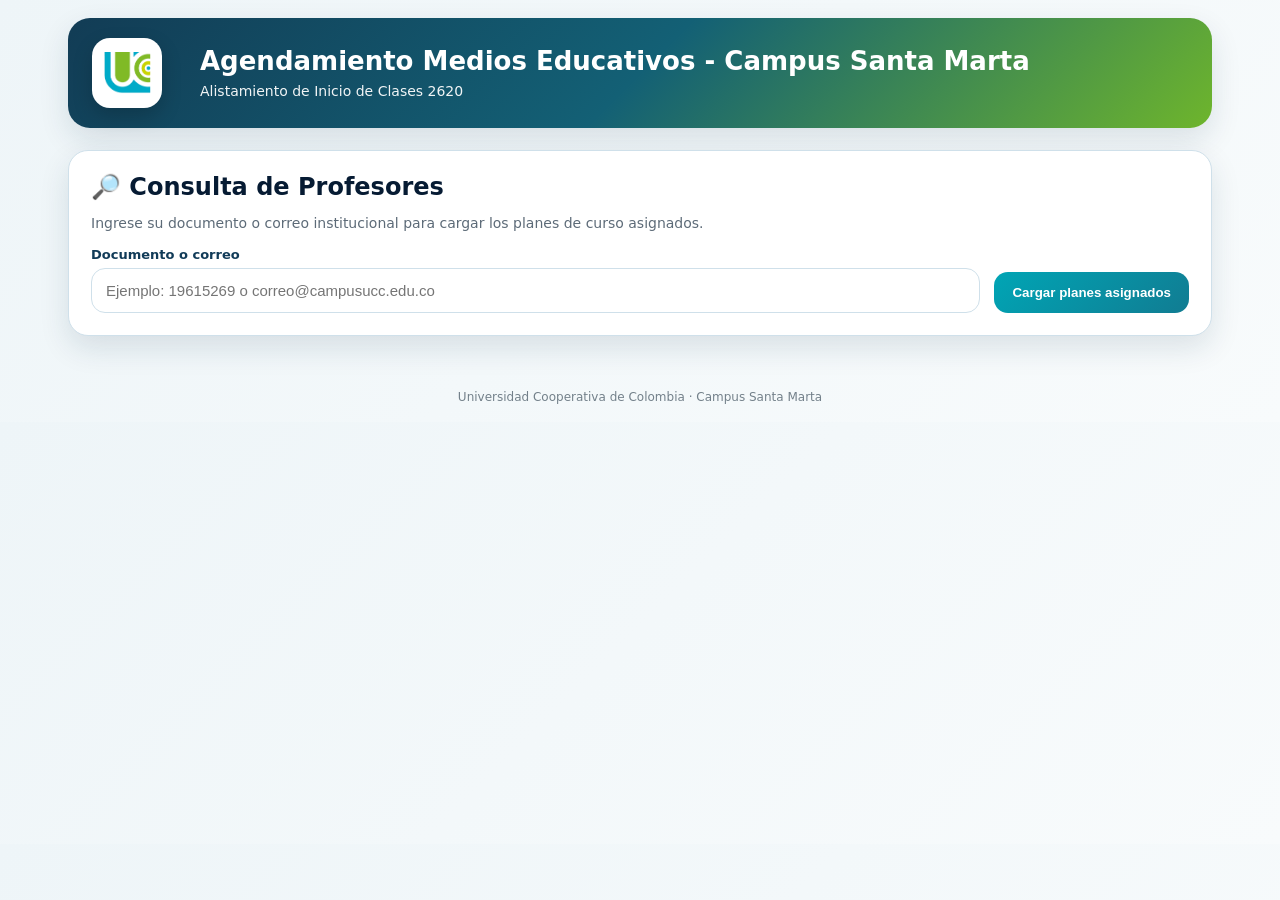
<file: index.html>
<!DOCTYPE html>
<html lang="es">
<head>
  <meta charset="UTF-8">
  <meta name="viewport" content="width=device-width, initial-scale=1.0">
  <title> Agendamiento Medios Educativos </title>
  <link rel="stylesheet" href="style.css?v=20260723-HR01">
</head>
<body data-page="docente">
  <main class="wrap">
    <section class="hero">
      <img src="logo-ucc.png" alt="UCC" class="logo">
      <div>
        <h1>Agendamiento Medios Educativos - Campus Santa Marta</h1>
        <p>Alistamiento de Inicio de Clases 2620</p>
      </div>
    </section>

    <section class="card">
      <h2>🔎 Consulta de Profesores</h2>
      <p class="help">Ingrese su documento o correo institucional para cargar los planes de curso asignados.</p>
      <div id="msg" class="hidden"></div>
      <div class="row">
        <div class="field">
          <label for="txtConsulta">Documento o correo</label>
          <input id="txtConsulta" type="text" placeholder="Ejemplo: 19615269 o correo@campusucc.edu.co" autocomplete="off">
        </div>
        <button id="btnCargarPlanes" class="btn-primary">Cargar planes asignados</button>
      </div>
    </section>

    <section id="resumenDocente" class="card hidden"></section>
    <section id="planesContainer" class="grid"></section>
    <section id="agendaBox" class="card scheduler hidden"></section>
  </main>
  <footer class="footer">Universidad Cooperativa de Colombia · Campus Santa Marta</footer>

  <script src="config.js?v=20260723-HR01"></script>
  <script src="app.js?v=20260723-HR01"></script>
</body>
</html>
</file>
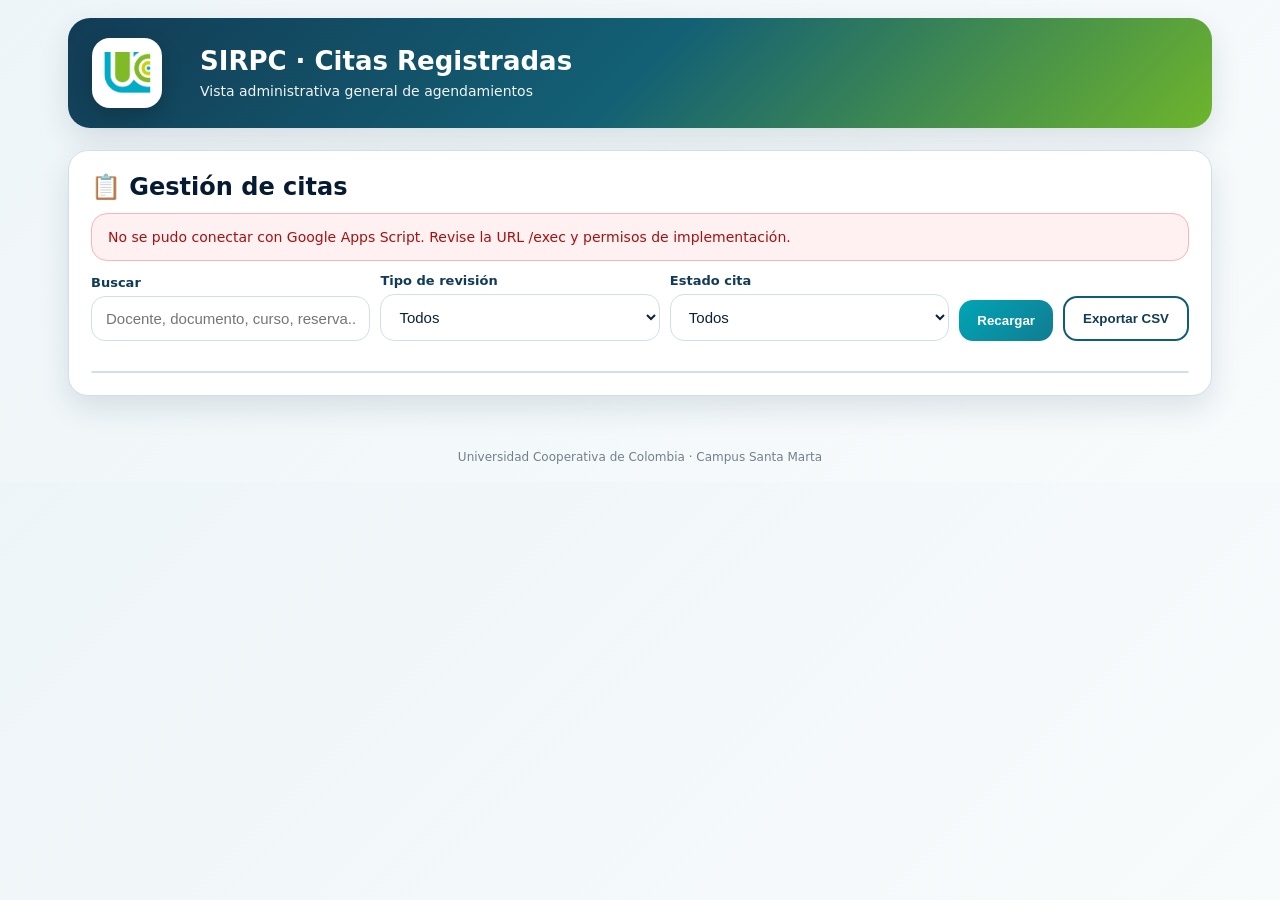
<file: citas.html>
<!DOCTYPE html>
<html lang="es">
<head>
  <meta charset="UTF-8">
  <meta name="viewport" content="width=device-width, initial-scale=1.0">
  <title>SIRPC · Citas registradas</title>
  <link rel="stylesheet" href="style.css?v=20260723-HR01">
</head>
<body data-page="citas">
  <main class="wrap">
    <section class="hero">
      <img src="logo-ucc.png" alt="UCC" class="logo">
      <div>
        <h1>SIRPC · Citas Registradas</h1>
        <p>Vista administrativa general de agendamientos</p>
      </div>
    </section>

    <section class="card">
      <h2>📋 Gestión de citas</h2>
      <div id="msg" class="hidden"></div>
      <div class="toolbar">
        <div class="field">
          <label>Buscar</label>
          <input id="filtroTexto" type="text" placeholder="Docente, documento, curso, reserva...">
        </div>
        <div class="field">
          <label>Tipo de revisión</label>
          <select id="filtroTipo">
            <option value="">Todos</option>
            <option value="SIB">SIB</option>
            <option value="APA">APA</option>
            <option value="Rizoma">E-Learning</option>
          </select>
        </div>
        <div class="field">
          <label>Estado cita</label>
          <select id="filtroEstado">
            <option value="">Todos</option>
            <option value="RESERVADA">RESERVADA</option>
            <option value="CANCELADA">CANCELADA</option>
            <option value="ATENDIDA">ATENDIDA</option>
            <option value="NO_ASISTIO">NO ASISTIÓ</option>
          </select>
        </div>
        <button id="btnRecargarCitas" class="btn-primary">Recargar</button>
        <button id="btnExportarCitas" class="btn-outline">Exportar CSV</button>
      </div>

      <div id="kpisCitas" class="kpis"></div>
      <div class="table-wrap">
        <table id="tablaCitas"></table>
      </div>
    </section>
  </main>
  <footer class="footer">Universidad Cooperativa de Colombia · Campus Santa Marta</footer>

  <script src="config.js?v=20260723-HR01"></script>
  <script src="app.js?v=20260723-HR01"></script>
</body>
</html>
</file>
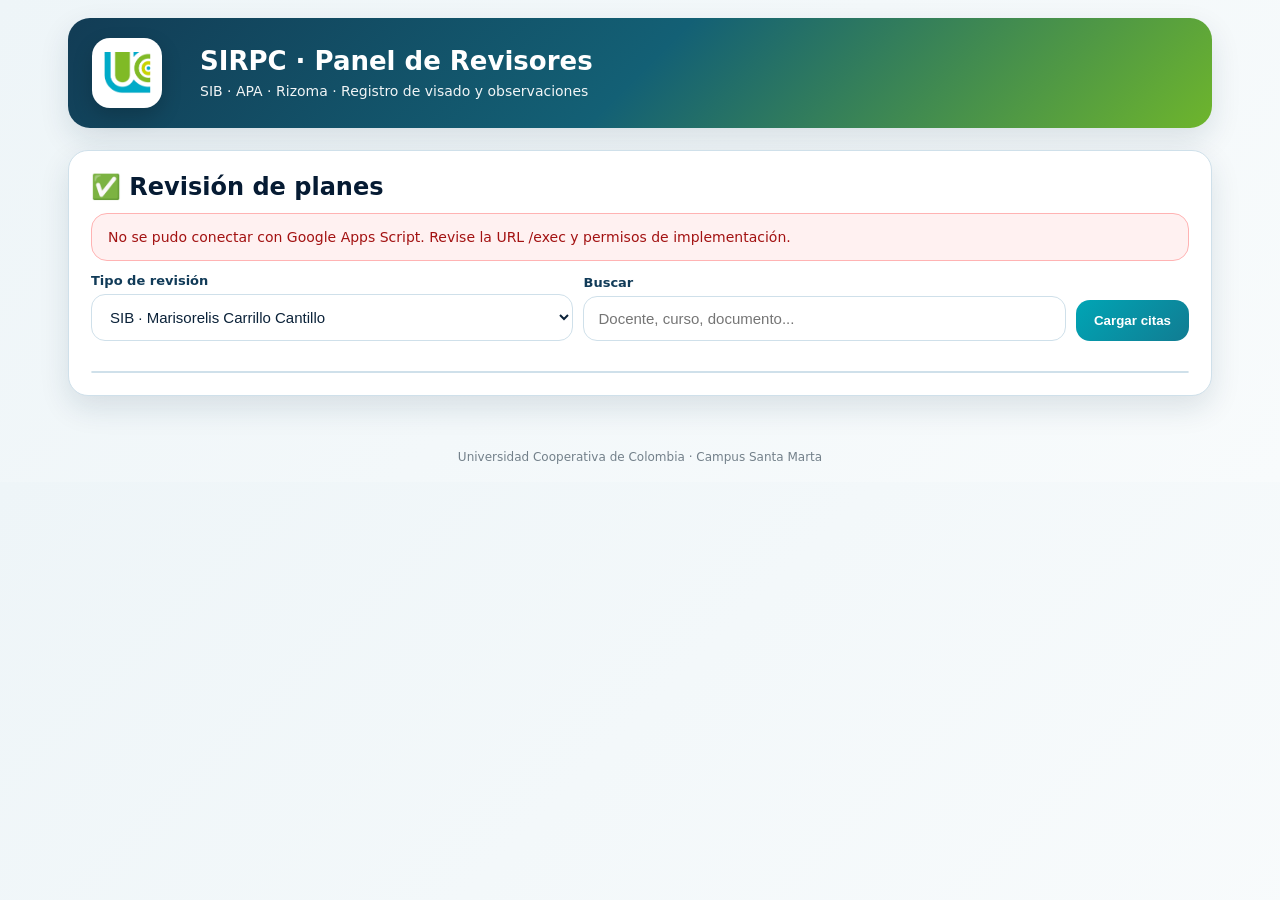
<file: revision.html>
<!DOCTYPE html>
<html lang="es">
<head>
  <meta charset="UTF-8">
  <meta name="viewport" content="width=device-width, initial-scale=1.0">
  <title>SIRPC · Revisión y visado</title>
  <link rel="stylesheet" href="style.css?v=20260723-HR01">
</head>
<body data-page="revision">
  <main class="wrap">
    <section class="hero">
      <img src="logo-ucc.png" alt="UCC" class="logo">
      <div>
        <h1>SIRPC · Panel de Revisores</h1>
        <p>SIB · APA · Rizoma · Registro de visado y observaciones</p>
      </div>
    </section>

    <section class="card">
      <h2>✅ Revisión de planes</h2>
      <div id="msg" class="hidden"></div>

      <div class="toolbar">
        <div class="field">
          <label>Tipo de revisión</label>
          <select id="revTipo">
            <option value="SIB">SIB · Marisorelis Carrillo Cantillo</option>
            <option value="APA">APA · Emilio Alfonso Lara</option>
            <option value="Rizoma">E-learning · Adriana Milena Jimenez Camacho</option>
          </select>
        </div>
        <div class="field">
          <label>Buscar</label>
          <input id="revBuscar" type="text" placeholder="Docente, curso, documento...">
        </div>
        <button id="btnCargarRevision" class="btn-primary">Cargar citas</button>
      </div>

      <div id="kpisRevision" class="kpis"></div>

      <div class="table-wrap">
        <table id="tablaRevision"></table>
      </div>
    </section>
  </main>
  <footer class="footer">Universidad Cooperativa de Colombia · Campus Santa Marta</footer>

  <script src="config.js?v=20260723-HR01"></script>
  <script src="app.js?v=20260723-HR01"></script>
</body>
</html>
</file>
<file: style.css>
/* ==========================================================================
   SIRPC · Revisión de Planes de Curso
   Universidad Cooperativa de Colombia · Campus Santa Marta
   ========================================================================== */
:root{
  --azul:#123C55;
  --azul2:#0F5D75;
  --cyan:#00A5B5;
  --verde:#6EB52C;
  --verde2:#80BA27;
  --fondo:#EEF5F8;
  --texto:#0B2239;
  --muted:#5D6B78;
  --borde:#CFE0EA;
  --blanco:#fff;
  --rojo:#C62828;
  --amarillo:#F39C12;
  --ok:#198754;
  --sombra:0 12px 30px rgba(13,48,72,.12);
}
*{box-sizing:border-box}
body{
  margin:0;
  background:linear-gradient(135deg,#eef5f8,#f8fbfc);
  color:var(--texto);
  font-family:system-ui,-apple-system,BlinkMacSystemFont,"Segoe UI",sans-serif;
}
.wrap{max-width:1180px;margin:0 auto;padding:18px}
.hero{
  display:grid;
  grid-template-columns:90px 1fr;
  align-items:center;
  gap:18px;
  background:linear-gradient(135deg,var(--azul),#136075,var(--verde));
  border-radius:22px;
  padding:20px 24px;
  color:#fff;
  box-shadow:var(--sombra);
  margin-bottom:22px;
}
.logo{
  width:70px;height:70px;border-radius:18px;background:#fff;padding:8px;
  object-fit:contain;box-shadow:0 8px 20px rgba(0,0,0,.18)
}
.hero h1{margin:0;font-size:26px;line-height:1.1;font-weight:800}
.hero p{margin:8px 0 0;font-size:14px;opacity:.94}
.card{
  background:#fff;border:1px solid var(--borde);border-radius:20px;
  box-shadow:var(--sombra);padding:22px;margin-bottom:18px
}
.card h2,.card h3{margin:0 0 10px;color:#061B33}
.help{color:var(--muted);font-size:14px;margin-bottom:16px}
.row{display:flex;gap:14px;align-items:end;flex-wrap:wrap}
.field{flex:1;min-width:240px}
label{display:block;font-size:13px;font-weight:800;margin-bottom:6px;color:#113B58}
input,select,textarea{
  width:100%;border:1.6px solid var(--borde);border-radius:14px;padding:13px 14px;
  font-size:15px;outline:none;background:#fff;color:var(--texto)
}
input:focus,select:focus,textarea:focus{
  border-color:var(--cyan);box-shadow:0 0 0 4px rgba(0,165,181,.12)
}
textarea{min-height:90px;resize:vertical}
button{
  border:none;border-radius:14px;padding:13px 18px;font-weight:800;cursor:pointer;
  transition:.15s transform,.15s opacity,.15s background;
}
button:hover{transform:translateY(-1px)}
button:disabled{opacity:.55;cursor:not-allowed;transform:none}
.btn-primary{background:linear-gradient(135deg,var(--cyan),#117C92);color:#fff}
.btn-green{background:linear-gradient(135deg,var(--verde),#4F9518);color:#fff}
.btn-outline{background:#fff;border:2px solid var(--azul2);color:var(--azul)}
.btn-danger{background:#fff0f0;border:1px solid #f4bbbb;color:var(--rojo)}
.btn-small{padding:8px 10px;font-size:12px;border-radius:10px}
.msg{padding:13px 16px;border-radius:16px;margin:12px 0;font-size:14px;line-height:1.45}
.msg.error{background:#fff1f1;border:1px solid #ffb3b3;color:#a31212}
.msg.ok{background:#ecfff1;border:1px solid #a7efb8;color:#126d2f}
.msg.warn{background:#fff8e8;border:1px solid #ffdf8b;color:#8a5a00}
.msg.info{background:#eef8ff;border:1px solid #b9e3ff;color:#125475}
.grid{display:grid;grid-template-columns:repeat(auto-fit,minmax(280px,1fr));gap:16px}
.plan{
  border:1px solid var(--borde);border-radius:18px;padding:16px;background:linear-gradient(180deg,#fff,#f8fbfd)
}
.plan-title{font-weight:900;font-size:16px;margin-bottom:6px;color:#0c2e48}
.plan-meta{font-size:12px;color:#607180;line-height:1.5;margin-bottom:12px}
.rev-grid{display:grid;grid-template-columns:repeat(3,1fr);gap:10px}
.rev-card{
  border:1px solid var(--borde);border-radius:16px;padding:12px;background:#fff;
  display:flex;flex-direction:column;gap:7px;min-height:148px
}
.rev-card h4{margin:0;font-size:15px}
.badge{display:inline-block;border-radius:999px;padding:4px 9px;font-size:11px;font-weight:900}
.badge.pendiente{background:#f4f6f8;color:#55616b}
.badge.reservada{background:#e6f7ed;color:#12783d}
.badge.visado{background:#d8f7df;color:#0b7130}
.badge.obs{background:#fff1d6;color:#8a5a00}
.badge.cancelada,.badge.no{background:#ffe6e6;color:#ad1818}
.revisor{font-size:11px;color:var(--muted);line-height:1.35}
.scheduler{
  border:2px solid rgba(0,165,181,.25);border-radius:20px;padding:18px;background:#fbfeff
}
.date-grid,.journey-grid,.slots{
  display:grid;grid-template-columns:repeat(auto-fit,minmax(130px,1fr));gap:10px;margin:12px 0
}
.choice,.slot{
  border:1.6px solid var(--borde);background:#fff;border-radius:14px;padding:12px;text-align:center;cursor:pointer;font-weight:800
}
.choice.sel,.slot.sel{border-color:var(--cyan);box-shadow:0 0 0 4px rgba(0,165,181,.12);background:#eefcff}
.slot.full{opacity:.45;background:#f8e7e7;color:#9f1b1b;cursor:not-allowed}
.slot small{display:block;color:var(--muted);font-weight:700;margin-top:3px}
.table-wrap{overflow:auto;border:1px solid var(--borde);border-radius:16px;background:#fff}
table{width:100%;border-collapse:collapse;font-size:13px}
th,td{padding:10px 9px;border-bottom:1px solid #e6eef3;text-align:left;vertical-align:top}
th{background:#eaf5fa;color:#123C55;position:sticky;top:0;z-index:1}
tr:hover td{background:#fbfdff}
.toolbar{display:flex;gap:10px;align-items:end;flex-wrap:wrap;margin-bottom:14px}
.kpis{display:grid;grid-template-columns:repeat(auto-fit,minmax(160px,1fr));gap:12px;margin-bottom:16px}
.kpi{background:#fff;border:1px solid var(--borde);border-radius:16px;padding:14px}
.kpi strong{display:block;font-size:26px;color:var(--azul)}
.kpi span{font-size:12px;color:var(--muted);font-weight:800}
.hidden{display:none!important}
.footer{text-align:center;color:#73808a;font-size:12px;padding:18px}
@media(max-width:760px){
  .hero{grid-template-columns:1fr;text-align:center}
  .logo{margin:0 auto}
  .rev-grid{grid-template-columns:1fr}
  .row{display:block}
  .field{margin-bottom:12px}
}
</file>
